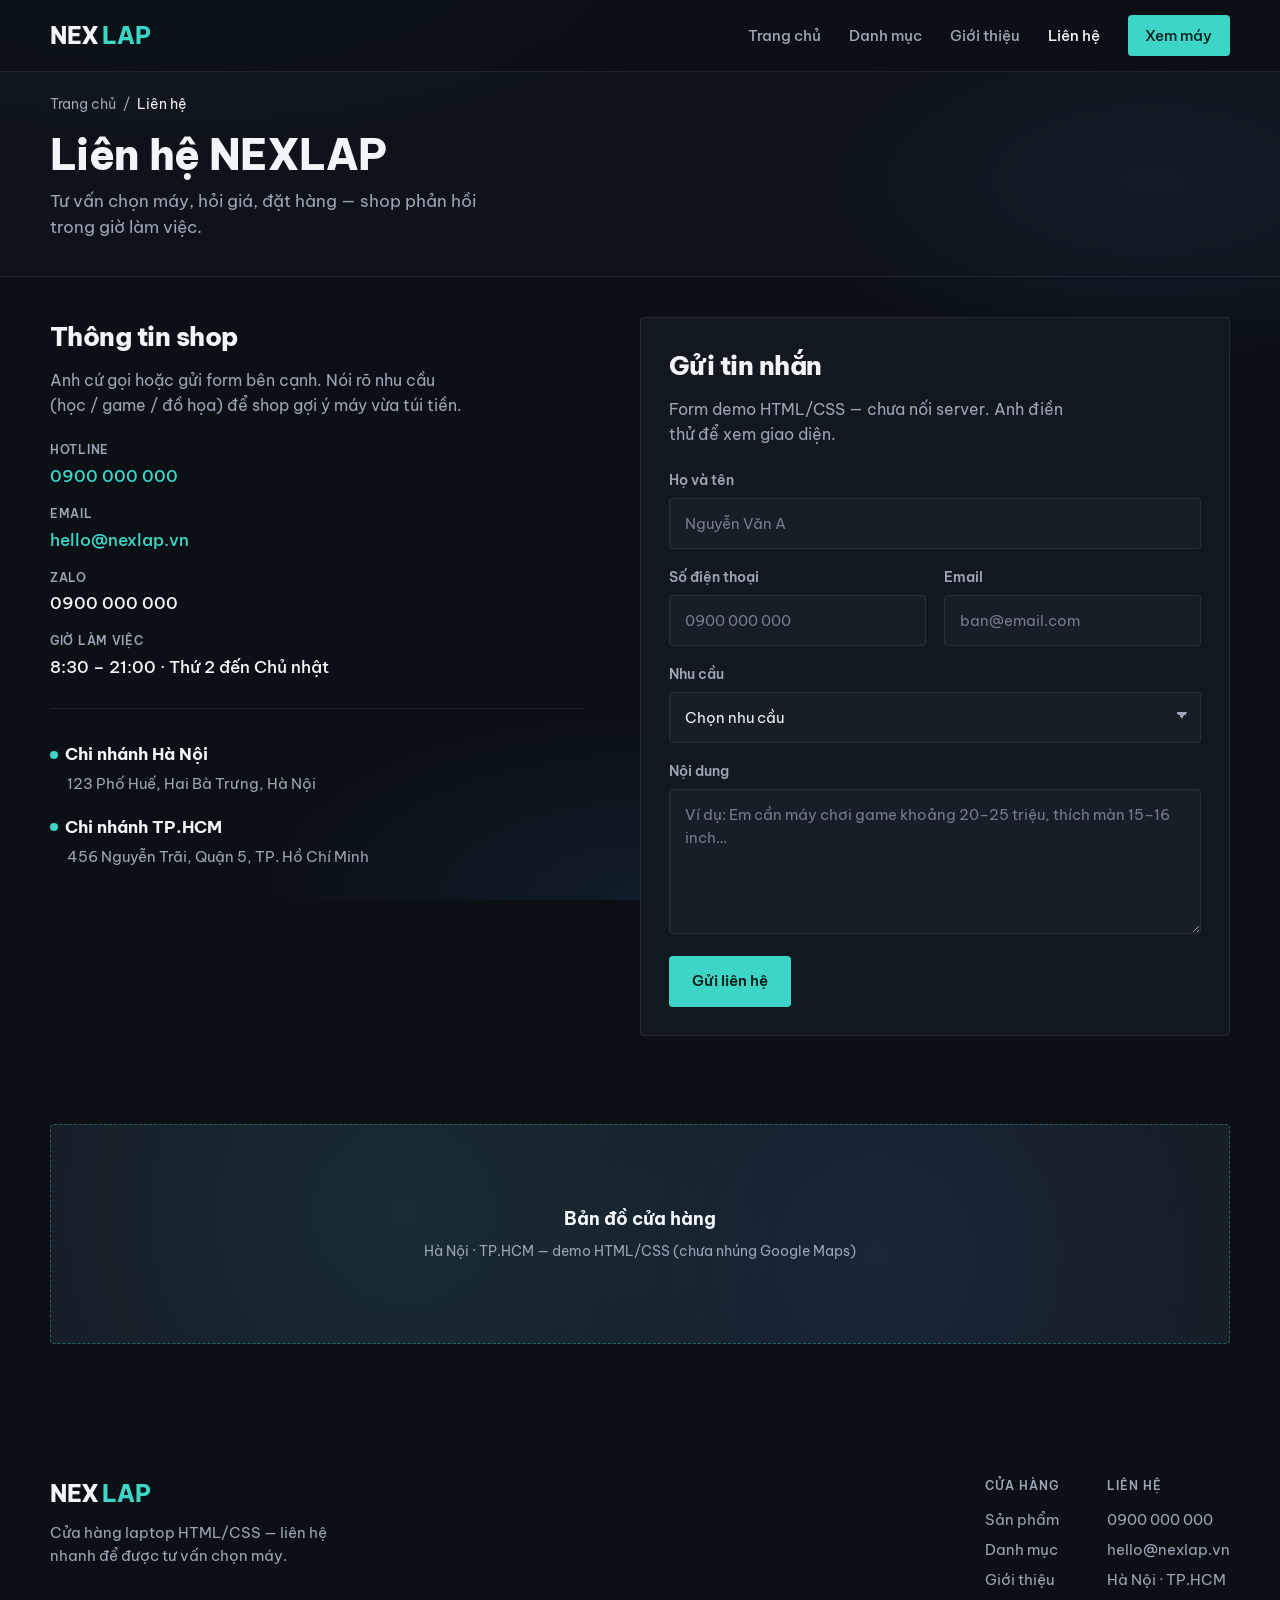
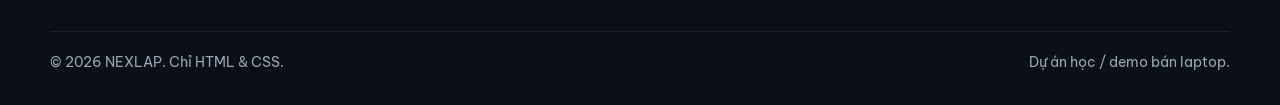
<file: lien-he.html>
<!DOCTYPE html>
<html lang="vi">
<head>
  <meta charset="UTF-8" />
  <meta name="viewport" content="width=device-width, initial-scale=1.0" />
  <title>Liên hệ — NEXLAP</title>
  <meta name="description" content="Liên hệ NEXLAP: tư vấn chọn laptop, đặt mua, bảo hành. Gọi hotline hoặc gửi form." />
  <link rel="stylesheet" href="css/style.css" />
</head>
<body>
  <header class="site-header">
    <div class="container">
      <a class="brand" href="index.html">NEX<span>LAP</span></a>

      <input class="nav-check" type="checkbox" id="nav-toggle" hidden />
      <label class="menu-toggle" for="nav-toggle" aria-label="Mở / đóng menu">
        <span></span>
      </label>

      <nav class="nav" id="main-nav">
        <a href="index.html">Trang chủ</a>
        <a href="danh-muc.html">Danh mục</a>
        <a href="gioi-thieu.html">Giới thiệu</a>
        <a href="lien-he.html" aria-current="page">Liên hệ</a>
        <a class="nav-cta" href="index.html#san-pham">Xem máy</a>
      </nav>
    </div>
  </header>

  <main>
    <section class="page-hero">
      <div class="container">
        <nav class="breadcrumb" aria-label="Đường dẫn">
          <a href="index.html">Trang chủ</a>
          <span>/</span>
          <span aria-current="page">Liên hệ</span>
        </nav>
        <h1>Liên hệ NEXLAP</h1>
        <p>Tư vấn chọn máy, hỏi giá, đặt hàng — shop phản hồi trong giờ làm việc.</p>
      </div>
    </section>

    <section class="section contact" aria-labelledby="contact-title">
      <div class="container contact-layout">
        <div class="contact-aside">
          <h2 id="contact-title">Thông tin shop</h2>
          <p class="contact-intro">Anh cứ gọi hoặc gửi form bên cạnh. Nói rõ nhu cầu (học / game / đồ họa) để shop gợi ý máy vừa túi tiền.</p>

          <ul class="contact-list">
            <li>
              <span class="contact-label">Hotline</span>
              <a href="tel:0900000000">0900 000 000</a>
            </li>
            <li>
              <span class="contact-label">Email</span>
              <a href="mailto:hello@nexlap.vn">hello@nexlap.vn</a>
            </li>
            <li>
              <span class="contact-label">Zalo</span>
              <span>0900 000 000</span>
            </li>
            <li>
              <span class="contact-label">Giờ làm việc</span>
              <span>8:30 – 21:00 · Thứ 2 đến Chủ nhật</span>
            </li>
          </ul>

          <div class="contact-stores">
            <article class="store">
              <h3>Chi nhánh Hà Nội</h3>
              <p>123 Phố Huế, Hai Bà Trưng, Hà Nội</p>
            </article>
            <article class="store">
              <h3>Chi nhánh TP.HCM</h3>
              <p>456 Nguyễn Trãi, Quận 5, TP. Hồ Chí Minh</p>
            </article>
          </div>
        </div>

        <div class="contact-form-wrap">
          <h2>Gửi tin nhắn</h2>
          <p class="contact-form-note">Form demo HTML/CSS — chưa nối server. Anh điền thử để xem giao diện.</p>

          <form class="contact-form" action="#" method="get">
            <div class="field">
              <label for="name">Họ và tên</label>
              <input type="text" id="name" name="name" placeholder="Nguyễn Văn A" required />
            </div>

            <div class="field-row">
              <div class="field">
                <label for="phone">Số điện thoại</label>
                <input type="tel" id="phone" name="phone" placeholder="0900 000 000" required />
              </div>
              <div class="field">
                <label for="email">Email</label>
                <input type="email" id="email" name="email" placeholder="ban@email.com" />
              </div>
            </div>

            <div class="field">
              <label for="need">Nhu cầu</label>
              <select id="need" name="need">
                <option value="">Chọn nhu cầu</option>
                <option value="gaming">Laptop gaming</option>
                <option value="office">Học / văn phòng</option>
                <option value="design">Đồ họa / dựng video</option>
                <option value="other">Khác</option>
              </select>
            </div>

            <div class="field">
              <label for="message">Nội dung</label>
              <textarea id="message" name="message" rows="5" placeholder="Ví dụ: Em cần máy chơi game khoảng 20–25 triệu, thích màn 15–16 inch…" required></textarea>
            </div>

            <button class="btn btn-primary" type="submit">Gửi liên hệ</button>
          </form>
        </div>
      </div>
    </section>

    <section class="section contact-map" aria-label="Khu vực cửa hàng">
      <div class="container">
        <div class="map-placeholder">
          <p>Bản đồ cửa hàng</p>
          <span>Hà Nội · TP.HCM — demo HTML/CSS (chưa nhúng Google Maps)</span>
        </div>
      </div>
    </section>
  </main>

  <footer class="site-footer">
    <div class="container">
      <div class="footer-top">
        <div class="footer-brand">
          <a class="brand" href="index.html">NEX<span>LAP</span></a>
          <p>Cửa hàng laptop HTML/CSS — liên hệ nhanh để được tư vấn chọn máy.</p>
        </div>
        <div class="footer-links">
          <div>
            <h4>Cửa hàng</h4>
            <a href="index.html#san-pham">Sản phẩm</a>
            <a href="danh-muc.html">Danh mục</a>
            <a href="gioi-thieu.html">Giới thiệu</a>
          </div>
          <div>
            <h4>Liên hệ</h4>
            <a href="tel:0900000000">0900 000 000</a>
            <a href="mailto:hello@nexlap.vn">hello@nexlap.vn</a>
            <a href="lien-he.html">Hà Nội · TP.HCM</a>
          </div>
        </div>
      </div>
      <div class="footer-bottom">
        <p>© 2026 NEXLAP. Chỉ HTML &amp; CSS.</p>
        <p>Dự án học / demo bán laptop.</p>
      </div>
    </div>
  </footer>
</body>
</html>
</file>
<file: css/style.css>
/* ========== NEXLAP — Laptop Store ========== */
@import url("https://fonts.googleapis.com/css2?family=Be+Vietnam+Pro:wght@400;500;600;700;800&display=swap");

:root {
  --font: "Be Vietnam Pro", sans-serif;
  --bg: #0b1016;
  --bg-elevated: #121820;
  --surface: #161e28;
  --text: #f2f5f8;
  --text-muted: #9aa6b5;
  --accent: #3dd6c6;
  --accent-deep: #1fa89a;
  --accent-soft: rgba(61, 214, 198, 0.14);
  --line: rgba(242, 245, 248, 0.08);
  --danger-sale: #ff6b4a;
  --radius: 4px;
  --max: 1180px;
  --header-h: 72px;
  --ease: cubic-bezier(0.22, 1, 0.36, 1);
}

*,
*::before,
*::after {
  box-sizing: border-box;
  margin: 0;
  padding: 0;
}

html {
  scroll-behavior: smooth;
}

body {
  font-family: var(--font);
  background: var(--bg);
  color: var(--text);
  line-height: 1.55;
  min-height: 100vh;
  overflow-x: hidden;
}

img {
  display: block;
  max-width: 100%;
  height: auto;
}

a {
  color: inherit;
  text-decoration: none;
}

ul {
  list-style: none;
}

button {
  font: inherit;
  border: none;
  cursor: pointer;
  background: none;
  color: inherit;
}

.container {
  width: min(100% - 2.5rem, var(--max));
  margin-inline: auto;
}

/* Atmospheric base */
body::before {
  content: "";
  position: fixed;
  inset: 0;
  pointer-events: none;
  z-index: -1;
  background:
    radial-gradient(ellipse 80% 50% at 15% -10%, rgba(61, 214, 198, 0.16), transparent 55%),
    radial-gradient(ellipse 60% 40% at 90% 20%, rgba(40, 90, 140, 0.22), transparent 50%),
    radial-gradient(ellipse 50% 35% at 50% 100%, rgba(20, 40, 60, 0.5), transparent 60%),
    var(--bg);
}

/* ========== Header ========== */
.site-header {
  position: sticky;
  top: 0;
  z-index: 100;
  height: var(--header-h);
  display: flex;
  align-items: center;
  border-bottom: 1px solid var(--line);
  background: rgba(11, 16, 22, 0.82);
  backdrop-filter: blur(14px);
  -webkit-backdrop-filter: blur(14px);
}

.site-header .container {
  display: flex;
  align-items: center;
  justify-content: space-between;
  gap: 1.5rem;
}

.brand {
  font-family: var(--font);
  font-weight: 800;
  font-size: 1.45rem;
  letter-spacing: -0.015em;
  display: inline-flex;
  align-items: baseline;
  gap: 0.15em;
}

.brand span {
  color: var(--accent);
}

.nav {
  display: flex;
  align-items: center;
  gap: 1.75rem;
}

.nav a {
  font-size: 0.95rem;
  font-weight: 500;
  color: var(--text-muted);
  transition: color 0.25s var(--ease);
}

.nav a:hover,
.nav a[aria-current="page"] {
  color: var(--text);
}

.nav-cta {
  display: inline-flex;
  align-items: center;
  padding: 0.55rem 1.1rem;
  background: var(--accent);
  color: #06201c !important;
  font-weight: 600;
  border-radius: var(--radius);
  transition: transform 0.25s var(--ease), background 0.25s var(--ease);
}

.nav-cta:hover {
  background: #5ee4d6;
  transform: translateY(-1px);
}

.nav-check {
  position: absolute;
  opacity: 0;
  pointer-events: none;
}

.menu-toggle {
  display: none;
  width: 40px;
  height: 40px;
  place-items: center;
  border: 1px solid var(--line);
  border-radius: var(--radius);
  cursor: pointer;
}

.menu-toggle span {
  display: block;
  width: 18px;
  height: 2px;
  background: var(--text);
  position: relative;
}

.menu-toggle span::before,
.menu-toggle span::after {
  content: "";
  position: absolute;
  left: 0;
  width: 18px;
  height: 2px;
  background: var(--text);
}

.menu-toggle span::before {
  top: -6px;
}

.menu-toggle span::after {
  top: 6px;
}

/* ========== Hero ========== */
.hero {
  position: relative;
  min-height: calc(100vh - var(--header-h));
  display: grid;
  align-items: end;
  overflow: hidden;
}

.hero-media {
  position: absolute;
  inset: 0;
  z-index: 0;
}

.hero-media img {
  width: 100%;
  height: 100%;
  object-fit: cover;
  object-position: center 40%;
  animation: heroZoom 18s var(--ease) infinite alternate;
}

@keyframes heroZoom {
  from {
    transform: scale(1);
  }
  to {
    transform: scale(1.06);
  }
}

.hero-media::after {
  content: "";
  position: absolute;
  inset: 0;
  background:
    linear-gradient(105deg, rgba(11, 16, 22, 0.92) 0%, rgba(11, 16, 22, 0.72) 42%, rgba(11, 16, 22, 0.35) 70%, rgba(11, 16, 22, 0.55) 100%),
    linear-gradient(to top, rgba(11, 16, 22, 0.95) 0%, transparent 45%);
}

.hero-content {
  position: relative;
  z-index: 1;
  padding: clamp(3rem, 8vh, 5.5rem) 0 clamp(3.5rem, 9vh, 6rem);
  max-width: 34rem;
  animation: fadeUp 0.9s var(--ease) both;
}

@keyframes fadeUp {
  from {
    opacity: 0;
    transform: translateY(28px);
  }
  to {
    opacity: 1;
    transform: translateY(0);
  }
}

.hero-brand {
  font-family: var(--font);
  font-weight: 800;
  font-size: clamp(2.8rem, 7vw, 4.75rem);
  letter-spacing: -0.02em;
  line-height: 1.05;
  margin-bottom: 1.15rem;
}

.hero-brand span {
  color: var(--accent);
}

.hero h1 {
  font-family: var(--font);
  font-weight: 700;
  font-size: clamp(1.35rem, 2.8vw, 1.85rem);
  letter-spacing: -0.02em;
  line-height: 1.25;
  margin-bottom: 0.85rem;
  max-width: 18ch;
}

.hero p {
  color: var(--text-muted);
  font-size: 1.05rem;
  max-width: 32ch;
  margin-bottom: 1.75rem;
}

.hero-actions {
  display: flex;
  flex-wrap: wrap;
  gap: 0.85rem;
}

.btn {
  display: inline-flex;
  align-items: center;
  justify-content: center;
  gap: 0.4rem;
  padding: 0.85rem 1.45rem;
  font-weight: 600;
  font-size: 0.95rem;
  border-radius: var(--radius);
  transition: transform 0.25s var(--ease), background 0.25s var(--ease), border-color 0.25s var(--ease);
}

.btn:hover {
  transform: translateY(-2px);
}

.btn-primary {
  background: var(--accent);
  color: #06201c;
}

.btn-primary:hover {
  background: #5ee4d6;
}

.btn-ghost {
  border: 1px solid var(--line);
  background: rgba(255, 255, 255, 0.04);
  color: var(--text);
}

.btn-ghost:hover {
  border-color: rgba(61, 214, 198, 0.45);
  background: var(--accent-soft);
}

/* ========== Section shared ========== */
.section {
  padding: clamp(3.5rem, 8vw, 5.5rem) 0;
}

.section-head {
  margin-bottom: 2.25rem;
  max-width: 36rem;
  animation: fadeUp 0.8s var(--ease) both;
}

.section-head h2 {
  font-family: var(--font);
  font-weight: 700;
  font-size: clamp(1.65rem, 3.2vw, 2.15rem);
  letter-spacing: -0.015em;
  margin-bottom: 0.5rem;
}

.section-head p {
  color: var(--text-muted);
  font-size: 1.02rem;
}

/* ========== Categories ========== */
.categories {
  border-top: 1px solid var(--line);
  border-bottom: 1px solid var(--line);
  background: rgba(18, 24, 32, 0.55);
}

.cat-grid {
  display: grid;
  grid-template-columns: repeat(3, 1fr);
  gap: 1rem;
}

.cat-link {
  position: relative;
  display: block;
  min-height: 180px;
  overflow: hidden;
  border-radius: var(--radius);
  isolation: isolate;
  transition: transform 0.35s var(--ease);
}

.cat-link:hover {
  transform: translateY(-4px);
}

.cat-link img {
  width: 100%;
  height: 100%;
  object-fit: cover;
  position: absolute;
  inset: 0;
  transition: transform 0.6s var(--ease);
}

.cat-link:hover img {
  transform: scale(1.05);
}

.cat-link::after {
  content: "";
  position: absolute;
  inset: 0;
  background: linear-gradient(to top, rgba(11, 16, 22, 0.92) 0%, rgba(11, 16, 22, 0.25) 70%);
  z-index: 1;
}

.cat-link strong {
  position: relative;
  z-index: 2;
  display: block;
  padding: 1.25rem;
  margin-top: auto;
  position: absolute;
  bottom: 0;
  left: 0;
  right: 0;
  z-index: 2;
  font-family: var(--font);
  font-size: 1.2rem;
  font-weight: 700;
  letter-spacing: -0.02em;
}

.cat-link em {
  display: block;
  font-style: normal;
  font-family: var(--font);
  font-size: 0.85rem;
  font-weight: 400;
  color: var(--text-muted);
  margin-top: 0.2rem;
}

/* ========== Products ========== */
.products {
  scroll-margin-top: calc(var(--header-h) + 1rem);
}

.product-grid {
  display: grid;
  grid-template-columns: repeat(3, 1fr);
  gap: 1.5rem 1.25rem;
}

.product {
  display: flex;
  flex-direction: column;
  gap: 0.9rem;
  animation: fadeUp 0.75s var(--ease) both;
}

.product:nth-child(1) { animation-delay: 0.05s; }
.product:nth-child(2) { animation-delay: 0.12s; }
.product:nth-child(3) { animation-delay: 0.19s; }
.product:nth-child(4) { animation-delay: 0.26s; }
.product:nth-child(5) { animation-delay: 0.33s; }
.product:nth-child(6) { animation-delay: 0.4s; }

.product-media {
  position: relative;
  aspect-ratio: 4 / 3;
  background: var(--surface);
  border-radius: var(--radius);
  overflow: hidden;
  border: 1px solid var(--line);
}

.product-media img {
  width: 100%;
  height: 100%;
  object-fit: cover;
  transition: transform 0.5s var(--ease);
}

.product:hover .product-media img {
  transform: scale(1.04);
}

.product-badge {
  position: absolute;
  top: 0.75rem;
  left: 0.75rem;
  padding: 0.28rem 0.55rem;
  font-size: 0.72rem;
  font-weight: 600;
  letter-spacing: 0.04em;
  text-transform: uppercase;
  background: var(--accent);
  color: #06201c;
  border-radius: 2px;
}

.product-badge.sale {
  background: var(--danger-sale);
  color: #fff;
}

.product-body {
  display: flex;
  flex-direction: column;
  gap: 0.35rem;
  flex: 1;
}

.product-body h3 {
  font-family: var(--font);
  font-size: 1.05rem;
  font-weight: 700;
  letter-spacing: -0.02em;
  line-height: 1.3;
}

.product-specs {
  font-size: 0.88rem;
  color: var(--text-muted);
}

.product-footer {
  display: flex;
  align-items: center;
  justify-content: space-between;
  gap: 0.75rem;
  margin-top: 0.35rem;
  padding-top: 0.75rem;
  border-top: 1px solid var(--line);
}

.price {
  font-weight: 700;
  font-size: 1.1rem;
  letter-spacing: -0.02em;
}

.price s {
  display: block;
  font-size: 0.8rem;
  font-weight: 500;
  color: var(--text-muted);
}

.btn-buy {
  padding: 0.55rem 0.95rem;
  background: transparent;
  border: 1px solid var(--accent);
  color: var(--accent);
  font-size: 0.88rem;
  font-weight: 600;
  border-radius: var(--radius);
  transition: background 0.25s var(--ease), color 0.25s var(--ease), transform 0.25s var(--ease);
}

.btn-buy:hover {
  background: var(--accent);
  color: #06201c;
  transform: translateY(-1px);
}

/* ========== Promise ========== */
.promise {
  background:
    linear-gradient(135deg, rgba(61, 214, 198, 0.08), transparent 50%),
    var(--bg-elevated);
  border-top: 1px solid var(--line);
  border-bottom: 1px solid var(--line);
}

.promise-grid {
  display: grid;
  grid-template-columns: repeat(3, 1fr);
  gap: 2rem;
}

.promise-item h3 {
  font-family: var(--font);
  font-size: 1.15rem;
  font-weight: 700;
  margin-bottom: 0.45rem;
  letter-spacing: -0.02em;
}

.promise-item p {
  color: var(--text-muted);
  font-size: 0.95rem;
  max-width: 28ch;
}

.promise-item::before {
  content: "";
  display: block;
  width: 28px;
  height: 3px;
  background: var(--accent);
  margin-bottom: 1rem;
  border-radius: 2px;
}

/* ========== Footer ========== */
.site-footer {
  padding: 2.75rem 0 2rem;
}

.footer-top {
  display: flex;
  justify-content: space-between;
  align-items: flex-start;
  gap: 2rem;
  padding-bottom: 2rem;
  border-bottom: 1px solid var(--line);
  margin-bottom: 1.25rem;
}

.footer-brand .brand {
  margin-bottom: 0.65rem;
}

.footer-brand p {
  color: var(--text-muted);
  font-size: 0.92rem;
  max-width: 28ch;
}

.footer-links {
  display: flex;
  gap: 3rem;
}

.footer-links h4 {
  font-size: 0.78rem;
  text-transform: uppercase;
  letter-spacing: 0.08em;
  color: var(--text-muted);
  margin-bottom: 0.85rem;
  font-weight: 600;
}

.footer-links a {
  display: block;
  font-size: 0.92rem;
  color: var(--text-muted);
  margin-bottom: 0.45rem;
  transition: color 0.2s;
}

.footer-links a:hover {
  color: var(--accent);
}

.footer-bottom {
  display: flex;
  justify-content: space-between;
  align-items: center;
  gap: 1rem;
  font-size: 0.85rem;
  color: var(--text-muted);
}

/* ========== Responsive ========== */
@media (max-width: 900px) {
  .cat-grid,
  .product-grid,
  .promise-grid {
    grid-template-columns: repeat(2, 1fr);
  }

  .footer-top {
    flex-direction: column;
  }
}

@media (max-width: 720px) {
  .menu-toggle {
    display: grid;
  }

  .nav {
    display: none;
    position: absolute;
    top: var(--header-h);
    left: 0;
    right: 0;
    flex-direction: column;
    align-items: stretch;
    gap: 0;
    padding: 0.75rem 1.25rem 1.25rem;
    background: rgba(11, 16, 22, 0.96);
    border-bottom: 1px solid var(--line);
  }

  .nav-check:checked ~ .nav {
    display: flex;
  }

  .nav a {
    padding: 0.85rem 0;
    border-bottom: 1px solid var(--line);
  }

  .nav-cta {
    margin-top: 0.75rem;
    justify-content: center;
  }

  .hero {
    min-height: calc(100svh - var(--header-h));
  }

  .cat-grid,
  .product-grid,
  .promise-grid {
    grid-template-columns: 1fr;
  }

  .cat-link {
    min-height: 140px;
  }

  .footer-links {
    flex-wrap: wrap;
    gap: 1.75rem 2.5rem;
  }

  .footer-bottom {
    flex-direction: column;
    align-items: flex-start;
  }
}

/* ========== Page hero (inner pages) ========== */
.page-hero {
  padding: 0 0 0.5rem;
  border-bottom: 1px solid var(--line);
  background: rgba(18, 24, 32, 0.45);
}

.page-hero .breadcrumb {
  padding-top: 1.35rem;
}

.page-hero h1 {
  font-family: var(--font);
  font-weight: 800;
  font-size: clamp(1.85rem, 4vw, 2.6rem);
  letter-spacing: -0.015em;
  margin: 1rem 0 0.55rem;
  line-height: 1.15;
}

.page-hero p {
  color: var(--text-muted);
  max-width: 40ch;
  margin-bottom: 1.75rem;
  font-size: 1.05rem;
}

.visually-hidden {
  position: absolute;
  width: 1px;
  height: 1px;
  padding: 0;
  margin: -1px;
  overflow: hidden;
  clip: rect(0, 0, 0, 0);
  white-space: nowrap;
  border: 0;
}

/* ========== Catalog / Danh mục ========== */
.catalog {
  padding-top: 2rem;
}

.filter-bar {
  display: flex;
  flex-wrap: wrap;
  gap: 0.55rem;
  margin-bottom: 2rem;
}

.filter-chip {
  display: inline-flex;
  align-items: center;
  padding: 0.55rem 1.05rem;
  font-size: 0.9rem;
  font-weight: 600;
  border: 1px solid var(--line);
  border-radius: var(--radius);
  color: var(--text-muted);
  cursor: pointer;
  transition: color 0.2s var(--ease), border-color 0.2s var(--ease), background 0.2s var(--ease);
}

.filter-chip:hover {
  color: var(--text);
  border-color: rgba(61, 214, 198, 0.4);
}

.catalog:has(#cat-all:checked) .filter-chip[for="cat-all"],
.catalog:has(#cat-gaming:checked) .filter-chip[for="cat-gaming"],
.catalog:has(#cat-office:checked) .filter-chip[for="cat-office"],
.catalog:has(#cat-design:checked) .filter-chip[for="cat-design"] {
  background: var(--accent);
  border-color: var(--accent);
  color: #06201c;
}

.catalog-panels {
  display: grid;
  gap: 3rem;
}

.cat-panel {
  scroll-margin-top: calc(var(--header-h) + 1rem);
}

.catalog:has(#cat-gaming:checked) .cat-panel:not([data-cat="gaming"]),
.catalog:has(#cat-office:checked) .cat-panel:not([data-cat="office"]),
.catalog:has(#cat-design:checked) .cat-panel:not([data-cat="design"]) {
  display: none;
}

.cat-banner {
  position: relative;
  min-height: 160px;
  border-radius: var(--radius);
  overflow: hidden;
  margin-bottom: 1.5rem;
  border: 1px solid var(--line);
}

.cat-banner img {
  position: absolute;
  inset: 0;
  width: 100%;
  height: 100%;
  object-fit: cover;
}

.cat-banner::after {
  content: "";
  position: absolute;
  inset: 0;
  background: linear-gradient(100deg, rgba(11, 16, 22, 0.92) 0%, rgba(11, 16, 22, 0.55) 55%, rgba(11, 16, 22, 0.35) 100%);
}

.cat-banner-text {
  position: relative;
  z-index: 1;
  padding: 1.5rem 1.5rem;
  max-width: 32rem;
}

.cat-banner-text h2 {
  font-family: var(--font);
  font-weight: 800;
  font-size: clamp(1.4rem, 2.8vw, 1.85rem);
  letter-spacing: -0.02em;
  margin-bottom: 0.35rem;
}

.cat-banner-text p {
  color: var(--text-muted);
  font-size: 0.98rem;
}

/* ========== About / Giới thiệu ========== */
.about-story {
  padding-top: 2.5rem;
}

.about-story-layout {
  display: grid;
  grid-template-columns: 1.1fr 0.9fr;
  gap: clamp(1.75rem, 4vw, 3rem);
  align-items: center;
}

.about-story-media {
  border-radius: var(--radius);
  overflow: hidden;
  border: 1px solid var(--line);
  aspect-ratio: 4 / 3;
  background: var(--surface);
}

.about-story-media img {
  width: 100%;
  height: 100%;
  object-fit: cover;
}

.about-story-text h2 {
  font-family: var(--font);
  font-weight: 800;
  font-size: clamp(1.45rem, 2.8vw, 1.85rem);
  letter-spacing: -0.015em;
  margin-bottom: 0.85rem;
}

.about-story-text p {
  color: var(--text-muted);
  margin-bottom: 0.9rem;
  max-width: 38ch;
}

.about-story-text .btn {
  margin-top: 0.75rem;
}

.about-values {
  border-top: 1px solid var(--line);
  border-bottom: 1px solid var(--line);
  background: rgba(18, 24, 32, 0.45);
}

.steps-list {
  list-style: none;
  display: grid;
  grid-template-columns: repeat(4, 1fr);
  gap: 1.25rem;
  counter-reset: step;
}

.steps-list li {
  position: relative;
  padding-top: 2.75rem;
  border-top: 1px solid var(--line);
}

.steps-list li::before {
  counter-increment: step;
  content: "0" counter(step);
  position: absolute;
  top: 0.85rem;
  left: 0;
  font-family: var(--font);
  font-weight: 800;
  font-size: 0.95rem;
  color: var(--accent);
  letter-spacing: 0.04em;
}

.steps-list strong {
  display: block;
  font-size: 1.05rem;
  font-weight: 700;
  margin-bottom: 0.4rem;
}

.steps-list span {
  display: block;
  color: var(--text-muted);
  font-size: 0.92rem;
}

.about-cta {
  padding-top: 0;
}

.about-cta-inner {
  padding: clamp(2rem, 5vw, 3rem);
  border: 1px solid var(--line);
  border-radius: var(--radius);
  background:
    radial-gradient(ellipse 70% 80% at 10% 50%, rgba(61, 214, 198, 0.12), transparent 55%),
    var(--bg-elevated);
}

.about-cta-inner h2 {
  font-family: var(--font);
  font-weight: 800;
  font-size: clamp(1.45rem, 3vw, 1.95rem);
  letter-spacing: -0.015em;
  margin-bottom: 0.45rem;
}

.about-cta-inner p {
  color: var(--text-muted);
  margin-bottom: 1.35rem;
}

@media (max-width: 900px) {
  .about-story-layout {
    grid-template-columns: 1fr;
  }

  .steps-list {
    grid-template-columns: repeat(2, 1fr);
  }
}

@media (max-width: 720px) {
  .steps-list {
    grid-template-columns: 1fr;
  }
}

/* ========== Contact ========== */
.contact {
  padding-top: 2.5rem;
}

.contact-layout {
  display: grid;
  grid-template-columns: 0.95fr 1.05fr;
  gap: clamp(2rem, 5vw, 3.5rem);
  align-items: start;
}

.contact-aside h2,
.contact-form-wrap h2 {
  font-family: var(--font);
  font-weight: 800;
  font-size: clamp(1.35rem, 2.5vw, 1.65rem);
  letter-spacing: -0.02em;
  margin-bottom: 0.65rem;
}

.contact-intro,
.contact-form-note {
  color: var(--text-muted);
  font-size: 0.98rem;
  margin-bottom: 1.5rem;
  max-width: 38ch;
}

.contact-list {
  display: grid;
  gap: 1rem;
  margin-bottom: 2rem;
  padding-bottom: 1.75rem;
  border-bottom: 1px solid var(--line);
}

.contact-label {
  display: block;
  font-size: 0.75rem;
  font-weight: 600;
  letter-spacing: 0.06em;
  text-transform: uppercase;
  color: var(--text-muted);
  margin-bottom: 0.2rem;
}

.contact-list a,
.contact-list span:not(.contact-label) {
  font-size: 1.05rem;
  font-weight: 500;
}

.contact-list a {
  color: var(--accent);
  transition: opacity 0.2s;
}

.contact-list a:hover {
  opacity: 0.85;
}

.contact-stores {
  display: grid;
  gap: 1.15rem;
}

.store h3 {
  font-family: var(--font);
  font-size: 1.05rem;
  font-weight: 700;
  margin-bottom: 0.3rem;
}

.store h3::before {
  content: "";
  display: inline-block;
  width: 8px;
  height: 8px;
  margin-right: 0.45rem;
  border-radius: 50%;
  background: var(--accent);
  vertical-align: 0.1em;
}

.store p {
  color: var(--text-muted);
  font-size: 0.95rem;
  padding-left: 1.05rem;
}

.contact-form-wrap {
  padding: 1.75rem;
  background: var(--bg-elevated);
  border: 1px solid var(--line);
  border-radius: var(--radius);
}

.contact-form {
  display: grid;
  gap: 1.1rem;
}

.field-row {
  display: grid;
  grid-template-columns: 1fr 1fr;
  gap: 1.1rem;
}

.field {
  display: grid;
  gap: 0.4rem;
}

.field label {
  font-size: 0.88rem;
  font-weight: 600;
  color: var(--text-muted);
}

.field input,
.field select,
.field textarea {
  width: 100%;
  padding: 0.8rem 0.95rem;
  font: inherit;
  font-size: 0.95rem;
  color: var(--text);
  background: var(--surface);
  border: 1px solid var(--line);
  border-radius: var(--radius);
  outline: none;
  transition: border-color 0.2s var(--ease), box-shadow 0.2s var(--ease);
}

.field input::placeholder,
.field textarea::placeholder {
  color: rgba(154, 166, 181, 0.7);
}

.field input:focus,
.field select:focus,
.field textarea:focus {
  border-color: rgba(61, 214, 198, 0.55);
  box-shadow: 0 0 0 3px var(--accent-soft);
}

.field select {
  appearance: none;
  background-image: linear-gradient(45deg, transparent 50%, var(--text-muted) 50%),
    linear-gradient(135deg, var(--text-muted) 50%, transparent 50%);
  background-position: calc(100% - 18px) calc(50% - 3px), calc(100% - 12px) calc(50% - 3px);
  background-size: 6px 6px, 6px 6px;
  background-repeat: no-repeat;
  padding-right: 2.25rem;
  cursor: pointer;
}

.field select option {
  background: var(--surface);
  color: var(--text);
}

.field textarea {
  resize: vertical;
  min-height: 120px;
}

.contact-form .btn {
  justify-self: start;
  margin-top: 0.25rem;
}

.contact-map {
  padding-top: 0;
}

.map-placeholder {
  display: grid;
  place-content: center;
  gap: 0.35rem;
  text-align: center;
  min-height: 220px;
  border: 1px dashed rgba(61, 214, 198, 0.35);
  border-radius: var(--radius);
  background:
    radial-gradient(circle at 30% 40%, rgba(61, 214, 198, 0.08), transparent 45%),
    radial-gradient(circle at 70% 60%, rgba(40, 90, 140, 0.15), transparent 40%),
    var(--surface);
}

.map-placeholder p {
  font-family: var(--font);
  font-weight: 700;
  font-size: 1.15rem;
}

.map-placeholder span {
  color: var(--text-muted);
  font-size: 0.9rem;
}

@media (max-width: 900px) {
  .contact-layout {
    grid-template-columns: 1fr;
  }
}

@media (max-width: 720px) {
  .field-row {
    grid-template-columns: 1fr;
  }

  .contact-form-wrap {
    padding: 1.25rem;
  }
}

/* ========== Product detail ========== */
.breadcrumb {
  display: flex;
  flex-wrap: wrap;
  align-items: center;
  gap: 0.45rem;
  padding: 1.35rem 0 0;
  font-size: 0.88rem;
  color: var(--text-muted);
}

.breadcrumb a {
  color: var(--text-muted);
  transition: color 0.2s;
}

.breadcrumb a:hover {
  color: var(--accent);
}

.breadcrumb [aria-current="page"] {
  color: var(--text);
}

.detail {
  padding-top: 1.5rem;
}

.detail-layout {
  display: grid;
  grid-template-columns: 1.05fr 0.95fr;
  gap: clamp(1.75rem, 4vw, 3.25rem);
  align-items: start;
}

.detail-gallery {
  position: sticky;
  top: calc(var(--header-h) + 1rem);
}

.detail-stage {
  position: relative;
  aspect-ratio: 4 / 3;
  background: var(--surface);
  border: 1px solid var(--line);
  border-radius: var(--radius);
  overflow: hidden;
  margin-bottom: 0.75rem;
}

.detail-stage .shot {
  position: absolute;
  inset: 0;
  width: 100%;
  height: 100%;
  object-fit: cover;
  opacity: 0;
  transition: opacity 0.35s var(--ease);
}

.detail-gallery:has(#g1:checked) .shot-1,
.detail-gallery:has(#g2:checked) .shot-2,
.detail-gallery:has(#g3:checked) .shot-3 {
  opacity: 1;
}

.detail-thumbs {
  display: grid;
  grid-template-columns: repeat(3, 1fr);
  gap: 0.65rem;
}

.thumb {
  display: block;
  aspect-ratio: 4 / 3;
  border-radius: var(--radius);
  overflow: hidden;
  border: 2px solid transparent;
  cursor: pointer;
  opacity: 0.65;
  transition: opacity 0.25s var(--ease), border-color 0.25s var(--ease);
}

.thumb img {
  width: 100%;
  height: 100%;
  object-fit: cover;
}

.thumb:hover {
  opacity: 1;
}

.detail-gallery:has(#g1:checked) .thumb[for="g1"],
.detail-gallery:has(#g2:checked) .thumb[for="g2"],
.detail-gallery:has(#g3:checked) .thumb[for="g3"] {
  opacity: 1;
  border-color: var(--accent);
}

.detail-info {
  animation: fadeUp 0.75s var(--ease) both;
}

.detail-brand {
  font-size: 0.82rem;
  font-weight: 600;
  letter-spacing: 0.06em;
  text-transform: uppercase;
  color: var(--accent);
  margin-bottom: 0.55rem;
}

.detail-info h1 {
  font-family: var(--font);
  font-weight: 800;
  font-size: clamp(1.75rem, 3.5vw, 2.35rem);
  letter-spacing: -0.015em;
  line-height: 1.15;
  margin-bottom: 0.4rem;
}

.detail-sku {
  font-size: 0.88rem;
  color: var(--text-muted);
  margin-bottom: 1.25rem;
}

.detail-price-row {
  display: flex;
  flex-wrap: wrap;
  align-items: baseline;
  gap: 0.75rem 1.25rem;
  margin-bottom: 1.15rem;
  padding-bottom: 1.15rem;
  border-bottom: 1px solid var(--line);
}

.detail-price {
  font-family: var(--font);
  font-size: clamp(1.65rem, 3vw, 2rem);
  font-weight: 800;
  letter-spacing: -0.015em;
  color: var(--accent);
}

.detail-stock {
  font-size: 0.9rem;
  color: var(--text-muted);
}

.detail-lead {
  color: var(--text-muted);
  margin-bottom: 1.15rem;
  max-width: 38ch;
}

.detail-highlights {
  display: grid;
  gap: 0.55rem;
  margin-bottom: 1.5rem;
}

.detail-highlights li {
  position: relative;
  padding-left: 1.15rem;
  font-size: 0.95rem;
}

.detail-highlights li::before {
  content: "";
  position: absolute;
  left: 0;
  top: 0.55em;
  width: 7px;
  height: 7px;
  border-radius: 50%;
  background: var(--accent);
}

.detail-actions {
  display: flex;
  flex-wrap: wrap;
  gap: 0.75rem;
  margin-bottom: 1rem;
}

.detail-note {
  font-size: 0.9rem;
  color: var(--text-muted);
}

.detail-note a {
  color: var(--accent);
  text-decoration: underline;
  text-underline-offset: 3px;
}

.detail-specs {
  padding-top: 0;
  border-top: 1px solid var(--line);
}

.specs-table {
  width: 100%;
  border-collapse: collapse;
  font-size: 0.95rem;
}

.specs-table tr {
  border-bottom: 1px solid var(--line);
}

.specs-table th,
.specs-table td {
  padding: 0.95rem 0;
  text-align: left;
  vertical-align: top;
}

.specs-table th {
  width: 28%;
  max-width: 10rem;
  font-weight: 600;
  color: var(--text-muted);
  padding-right: 1.25rem;
}

.product-grid--3 {
  grid-template-columns: repeat(3, 1fr);
}

.related {
  border-top: 1px solid var(--line);
  background: rgba(18, 24, 32, 0.4);
}

@media (max-width: 900px) {
  .detail-layout {
    grid-template-columns: 1fr;
  }

  .detail-gallery {
    position: static;
  }

  .product-grid--3 {
    grid-template-columns: repeat(2, 1fr);
  }

  .specs-table th {
    width: 36%;
  }
}

@media (max-width: 720px) {
  .product-grid--3 {
    grid-template-columns: 1fr;
  }

  .specs-table th,
  .specs-table td {
    display: block;
    width: 100%;
    max-width: none;
    padding-right: 0;
  }

  .specs-table th {
    padding-bottom: 0.25rem;
  }

  .specs-table td {
    padding-top: 0.25rem;
  }
}

@media (prefers-reduced-motion: reduce) {
  *,
  *::before,
  *::after {
    animation: none !important;
    transition: none !important;
  }

  .hero-media img {
    transform: none;
  }
}
</file>
